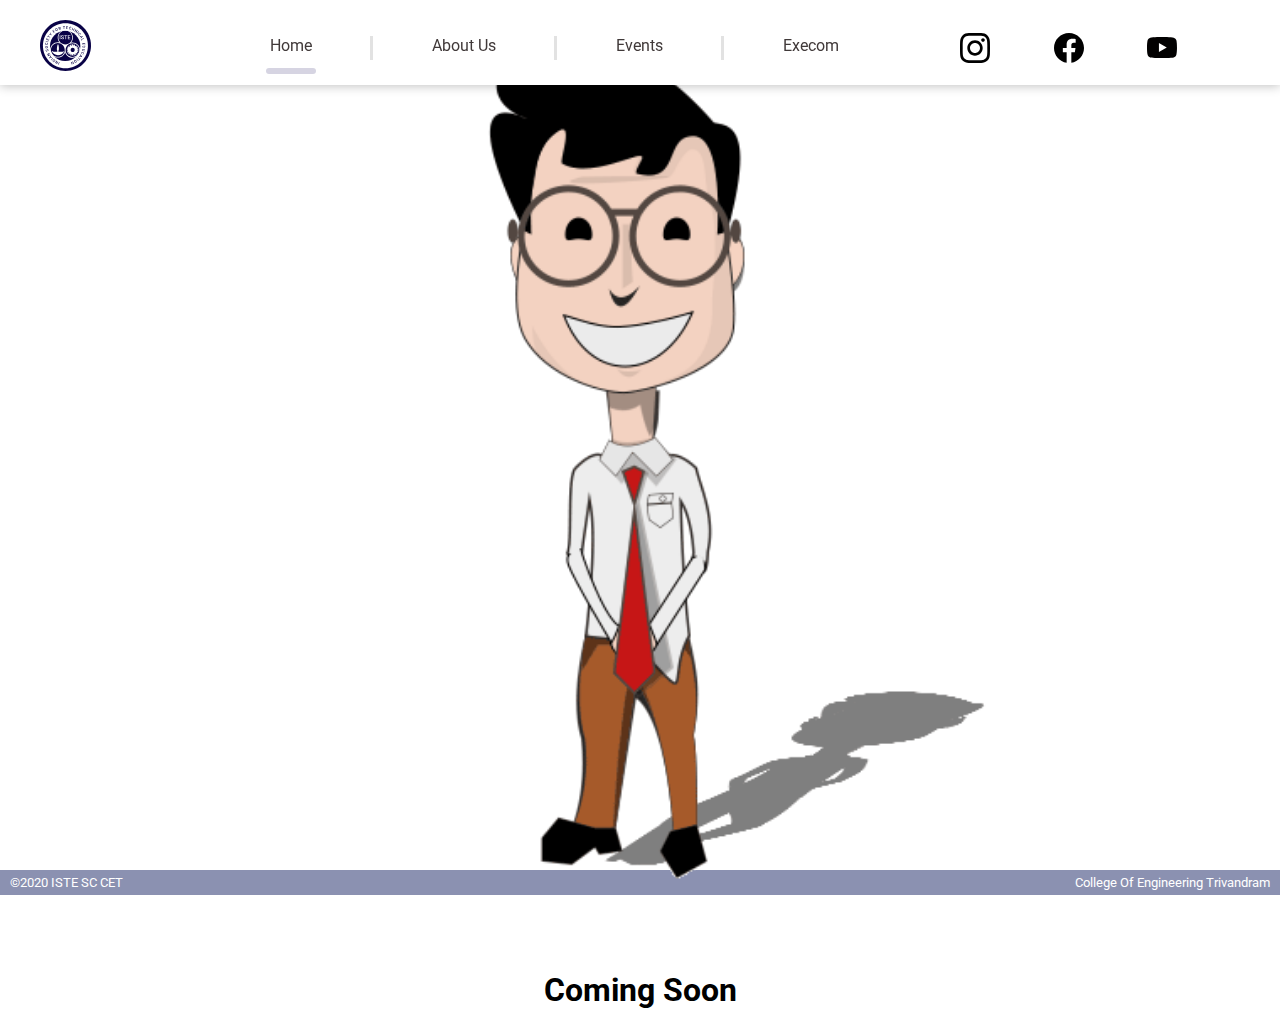
<file: index.html>
<!DOCTYPE html PUBLIC "-//W3C//DTD HTML 4.01//EN" "http://www.w3.org/TR/html4/strict.dtd">
<html lang="en-US">
  <head profile="http://www.w3.org/2005/10/profile">
    <meta charset="UTF-8" />
    <meta name="viewport" content="width=device-width, initial-scale=1.0" />
    <title>ISTE SC CET</title>
    <link rel="icon" type="image/png" href="./Assets/src/favicon.png" />
    <link rel="stylesheet" href="./styles/main/main.css" />
    <link rel="stylesheet" href="./styles/pages/pages.css" />
  </head>

  <body>
    <header id="header">
      <div class="navbar-desktop">
        <div class="logo">
          <img src="./Assets/src/ISTE_LOGO_SVG.svg" alt="" />
        </div>

        <div class="routes">
          <ul>
            <li class="active-desktop-tab">
              <a href="./index.html">Home</a>
            </li>

            <li class="seperator"></li>

            <li>
              <a href="./pages/about.html">About Us</a>
            </li>

            <li class="seperator"></li>

            <li>
              <a href="./pages/events.html">Events</a>
            </li>

            <li class="seperator"></li>

            <li>
              <a href="./pages/execom.html">Execom</a>
            </li>
          </ul>
        </div>

        <div class="socialMedia">
          <a href="#">
            <img src="./Assets/src/instagram.svg" alt="" />
          </a>
          <a href="#">
            <img src="./Assets/src/facebook.svg" alt="" />
          </a>
          <a href="#">
            <img src="./Assets/src/youtube.svg" alt="" />
          </a>
        </div>
      </div>

      <div class="navbar-mobile">
        <div class="logo">
          <img src="./Assets/src/ISTE_LOGO_SVG.svg" alt="" />
        </div>

        <div class="hamburger" id="hamburger" onclick="hamburger()">
          <div></div>
          <div></div>
          <div></div>
        </div>

        <div class="nav-list" id="navList">
          <div class="routes">
            <ul onclick="hamburger()">
              <li><a href="#">Menu</a></li>
              <li class="active-tab" onclick="window.location='./index.html'">
                <a href="./index.html">Home</a>
              </li>

              <li onclick="window.location='./pages/about.html'">
                <a>About Us</a>
              </li>

              <li onclick="window.location='./pages/events.html'">
                <a>Events</a>
              </li>

              <li onclick="window.location='./pages/execom.html'">
                <a>Execom</a>
              </li>
            </ul>
          </div>

          <div class="socialMediaMobile">
            <a href="#">
              <img src="./Assets/src/instagram_white.svg" alt="" />
            </a>
            <a href="#">
              <img src="./Assets/src/facebook_white.svg" alt="" />
            </a>
            <a href="#">
              <img src="./Assets/src/youtube_white.svg" alt="" />
            </a>
          </div>
        </div>
      </div>
    </header>

    <div class="home-page-content" id="main-content-in-page">
      <img src="./Assets/funny.gif" width="80%" alt="" />
      <h1>Coming Soon</h1>
    </div>

    <footer>
      <span>©2020 ISTE SC CET</span>
      <span>College Of Engineering Trivandram</span>
    </footer>

    <script src="./js/app.js"></script>
  </body>
</html>
</file>
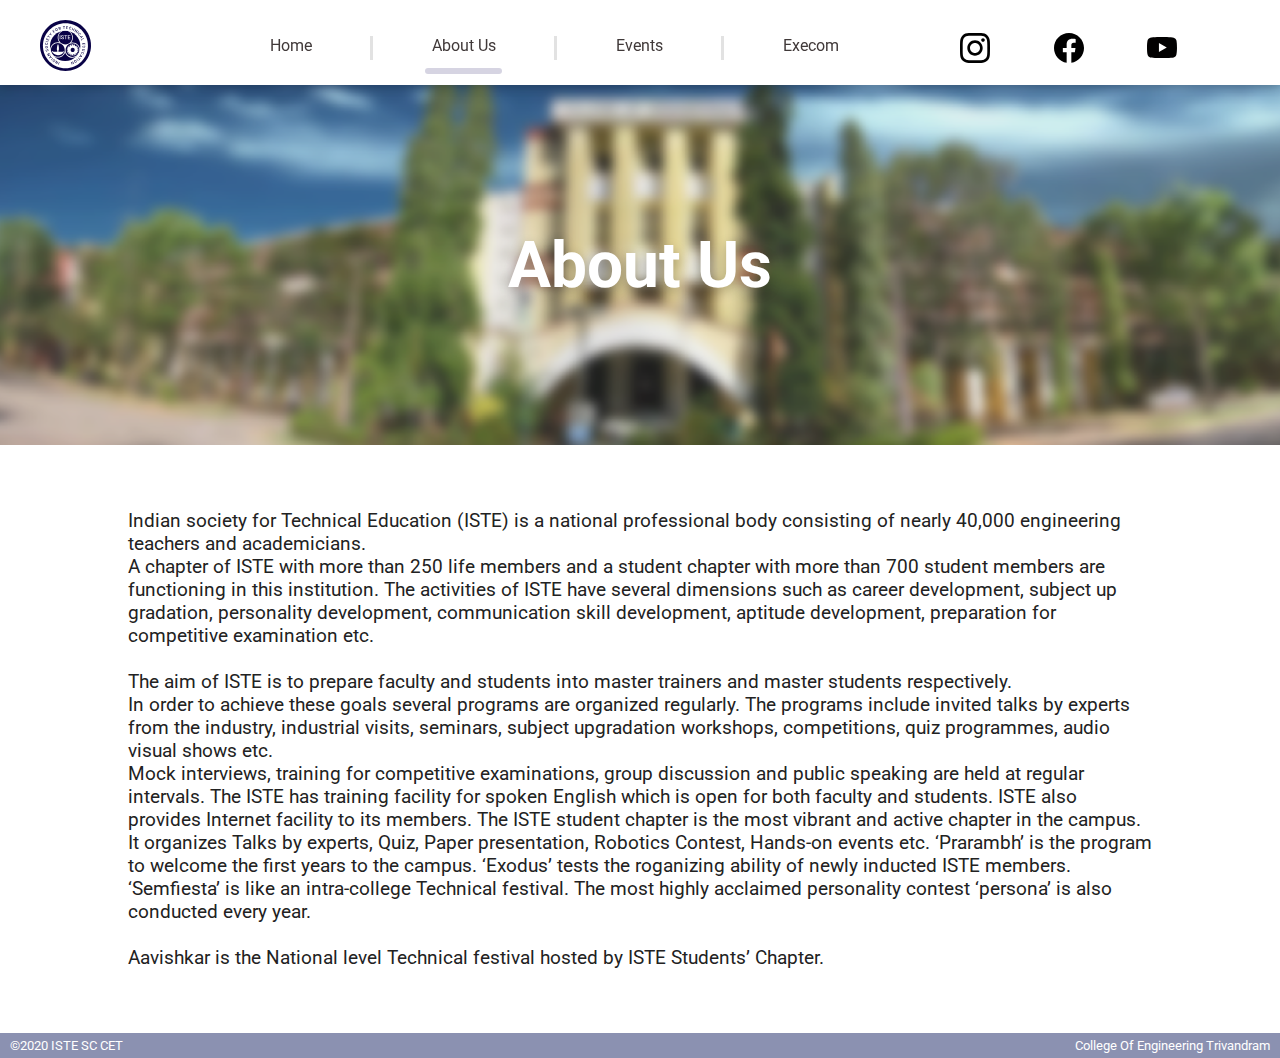
<file: pages/about.html>
<!DOCTYPE html PUBLIC "-//W3C//DTD HTML 4.01//EN" "http://www.w3.org/TR/html4/strict.dtd">
<html lang="en-US">
  <head profile="http://www.w3.org/2005/10/profile">
    <meta charset="UTF-8" />
    <meta name="viewport" content="width=device-width, initial-scale=1.0" />
    <title>ISTE SC CET</title>
    <link rel="icon" type="image/png" href="../Assets/src/favicon.png" />
    <link rel="stylesheet" href="../styles/main/main.css" />
    <link rel="stylesheet" href="../styles/pages/pages.css" />
  </head>
  <body>
    <header id="header">
      <div class="navbar-desktop">
        <div class="logo">
          <img src="../Assets/src/ISTE_LOGO_SVG.svg" alt="" />
        </div>

        <div class="routes">
          <ul>
            <li>
              <a href="../index.html">Home</a>
            </li>

            <li class="seperator"></li>

            <li class="active-desktop-tab">
              <a href="./about.html">About Us</a>
            </li>

            <li class="seperator"></li>

            <li>
              <a href="./events.html">Events</a>
            </li>

            <li class="seperator"></li>

            <li>
              <a href="./execom.html">Execom</a>
            </li>
          </ul>
        </div>

        <div class="socialMedia">
          <a href="#">
            <img src="../Assets/src/instagram.svg" alt="" />
          </a>
          <a href="#">
            <img src="../Assets/src/facebook.svg" alt="" />
          </a>
          <a href="#">
            <img src="../Assets/src/youtube.svg" alt="" />
          </a>
        </div>
      </div>

      <div class="navbar-mobile">
        <div class="logo">
          <img src="../Assets/src/ISTE_LOGO_SVG.svg" alt="" />
        </div>

        <div class="hamburger" id="hamburger" onclick="hamburger()">
          <div></div>
          <div></div>
          <div></div>
        </div>

        <div class="nav-list" id="navList">
          <div class="routes">
            <ul onclick="hamburger()">
              <li><a href="#">Menu</a></li>
              <li onclick="window.location='../index.html'">
                <a>Home</a>
              </li>

              <li class="active-tab" onclick="window.location='./about.html'">
                <a>About Us</a>
              </li>

              <li onclick="window.location='./events.html'">
                <a>Events</a>
              </li>

              <li onclick="window.location='./execom.html'">
                <a>Execom</a>
              </li>
            </ul>
          </div>

          <div class="socialMediaMobile">
            <a href="#">
              <img src="../Assets/src/instagram_white.svg" alt="" />
            </a>
            <a href="#">
              <img src="../Assets/src/facebook_white.svg" alt="" />
            </a>
            <a href="#">
              <img src="../Assets/src/youtube_white.svg" alt="" />
            </a>
          </div>
        </div>
      </div>
    </header>

    <div class="about-page-content" id="main-content-in-page">
      <div class="background">
        <h1>About Us</h1>
        <img src="../aboutus/images/cet.png" alt="" />
      </div>

      <div class="content">
        Indian society for Technical Education (ISTE) is a national professional
        body consisting of nearly 40,000 engineering teachers and academicians.
        <br />
        A chapter of ISTE with more than 250 life members and a student chapter
        with more than 700 student members are functioning in this institution.
        The activities of ISTE have several dimensions such as career
        development, subject up gradation, personality development,
        communication skill development, aptitude development, preparation for
        competitive examination etc. <br />
        <br />
        The aim of ISTE is to prepare faculty and students into master trainers
        and master students respectively. <br />
        In order to achieve these goals several programs are organized
        regularly. The programs include invited talks by experts from the
        industry, industrial visits, seminars, subject upgradation workshops,
        competitions, quiz programmes, audio visual shows etc. <br />
        Mock interviews, training for competitive examinations, group discussion
        and public speaking are held at regular intervals. The ISTE has training
        facility for spoken English which is open for both faculty and students.
        ISTE also provides Internet facility to its members. The ISTE student
        chapter is the most vibrant and active chapter in the campus. It
        organizes Talks by experts, Quiz, Paper presentation, Robotics Contest,
        Hands-on events etc. ‘Prarambh’ is the program to welcome the first
        years to the campus. ‘Exodus’ tests the roganizing ability of newly
        inducted ISTE members. ‘Semfiesta’ is like an intra-college Technical
        festival. The most highly acclaimed personality contest ‘persona’ is
        also conducted every year.
        <br /><br />
        Aavishkar is the National level Technical festival hosted by ISTE
        Students’ Chapter.
      </div>
    </div>

    <footer>
      <span>©2020 ISTE SC CET</span>
      <span>College Of Engineering Trivandram</span>
    </footer>
    <script src="../js/app.js"></script>
  </body>
</html>
</file>
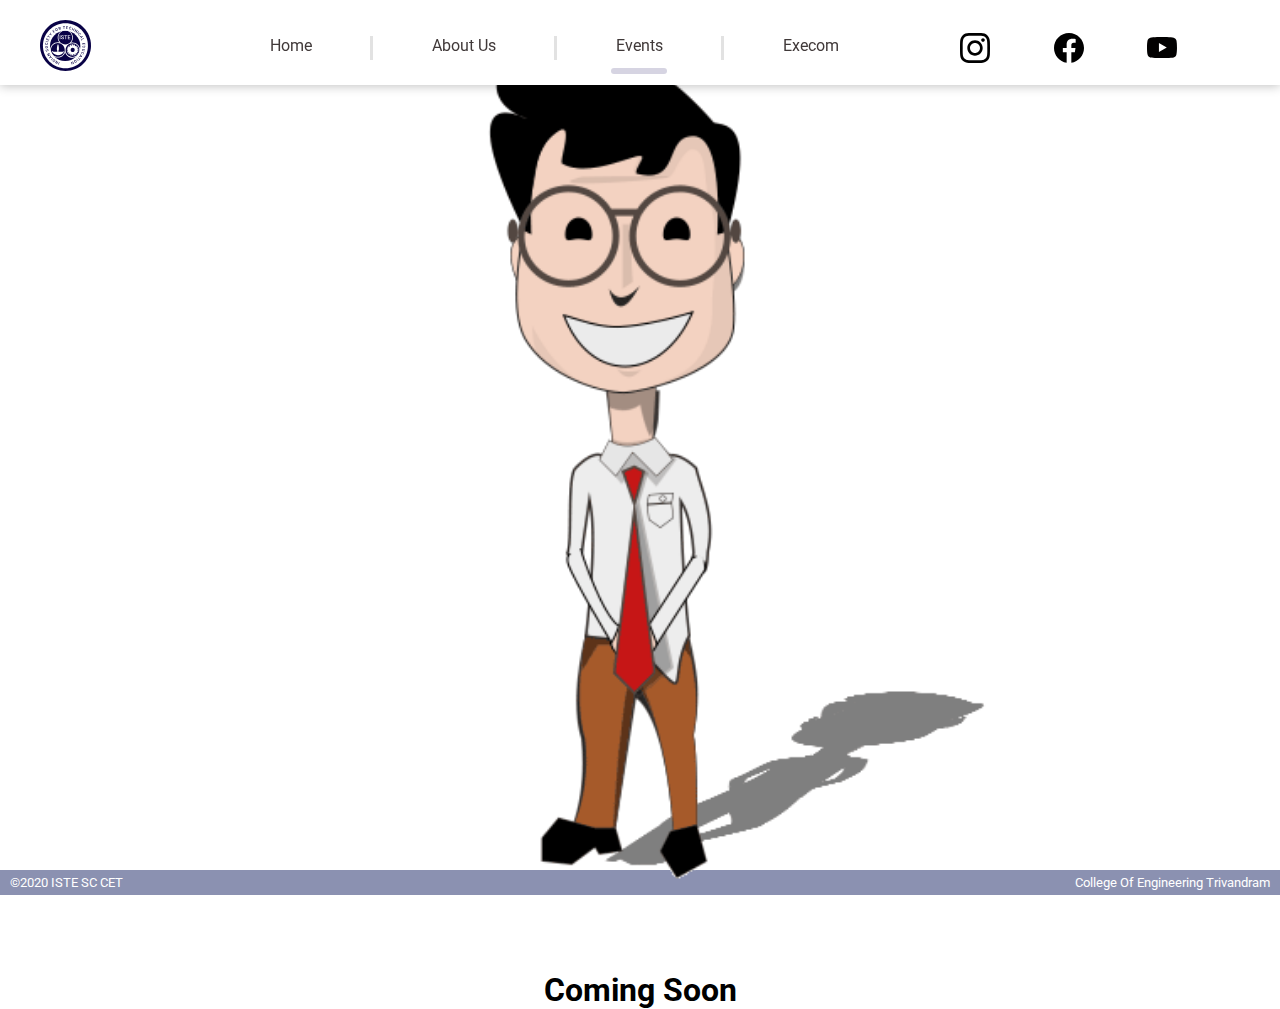
<file: pages/events.html>
<!DOCTYPE html PUBLIC "-//W3C//DTD HTML 4.01//EN" "http://www.w3.org/TR/html4/strict.dtd">
<html lang="en-US">
  <head profile="http://www.w3.org/2005/10/profile">
    <meta charset="UTF-8" />
    <meta name="viewport" content="width=device-width, initial-scale=1.0" />
    <title>ISTE SC CET</title>
    <link rel="icon" type="image/png" href="../Assets/src/favicon.png" />
    <link rel="stylesheet" href="../styles/main/main.css" />
    <link rel="stylesheet" href="../styles/pages/pages.css" />
  </head>

  <body>
    <header id="header">
      <div class="navbar-desktop">
        <div class="logo">
          <img src="../Assets/src/ISTE_LOGO_SVG.svg" alt="" />
        </div>

        <div class="routes">
          <ul>
            <li>
              <a href="../index.html">Home</a>
            </li>

            <li class="seperator"></li>

            <li>
              <a href="./about.html">About Us</a>
            </li>

            <li class="seperator"></li>

            <li class="active-desktop-tab">
              <a href="./events.html">Events</a>
            </li>

            <li class="seperator"></li>

            <li>
              <a href="./execom.html">Execom</a>
            </li>
          </ul>
        </div>

        <div class="socialMedia">
          <a href="#">
            <img src="../Assets/src/instagram.svg" alt="" />
          </a>
          <a href="#">
            <img src="../Assets/src/facebook.svg" alt="" />
          </a>
          <a href="#">
            <img src="../Assets/src/youtube.svg" alt="" />
          </a>
        </div>
      </div>

      <div class="navbar-mobile">
        <div class="logo">
          <img src="../Assets/src/ISTE_LOGO_SVG.svg" alt="" />
        </div>

        <div class="hamburger" id="hamburger" onclick="hamburger()">
          <div></div>
          <div></div>
          <div></div>
        </div>

        <div class="nav-list" id="navList">
          <div class="routes">
            <ul onclick="hamburger()">
              <li><a href="#">Menu</a></li>
              <li onclick="window.location='../index.html'">
                <a>Home</a>
              </li>

              <li onclick="window.location='./about.html'">
                <a>About Us</a>
              </li>

              <li class="active-tab" onclick="window.location='./events.html'">
                <a>Events</a>
              </li>

              <li onclick="window.location='./execom.html'">
                <a>Execom</a>
              </li>
            </ul>
          </div>

          <div class="socialMediaMobile">
            <a href="#">
              <img src="../Assets/src/instagram_white.svg" alt="" />
            </a>
            <a href="#">
              <img src="../Assets/src/facebook_white.svg" alt="" />
            </a>
            <a href="#">
              <img src="../Assets/src/youtube_white.svg" alt="" />
            </a>
          </div>
        </div>
      </div>
    </header>

    <div class="event-page-content" id="main-content-in-page">
      <!-- <div class="registration">
        <div class="calender-photo">
          <img src="../Assets/src/man_calender.svg" alt="" />
        </div>
        <div>
          <h1>Upcoming Events</h1>
          <p>Aug 17 - 18</p>
          <a href="#">Click to Register</a>
        </div>
      </div>

      <div class="timeline">
        <p id="year">2019</p>
      </div> -->

      <img src="../Assets/funny.gif" width="80%" alt="" />
      <h1>Coming Soon</h1>
    </div>

    <footer>
      <span>©2020 ISTE SC CET</span>
      <span>College Of Engineering Trivandram</span>
    </footer>

    <script src="../js/app.js"></script>
  </body>
</html>
</file>
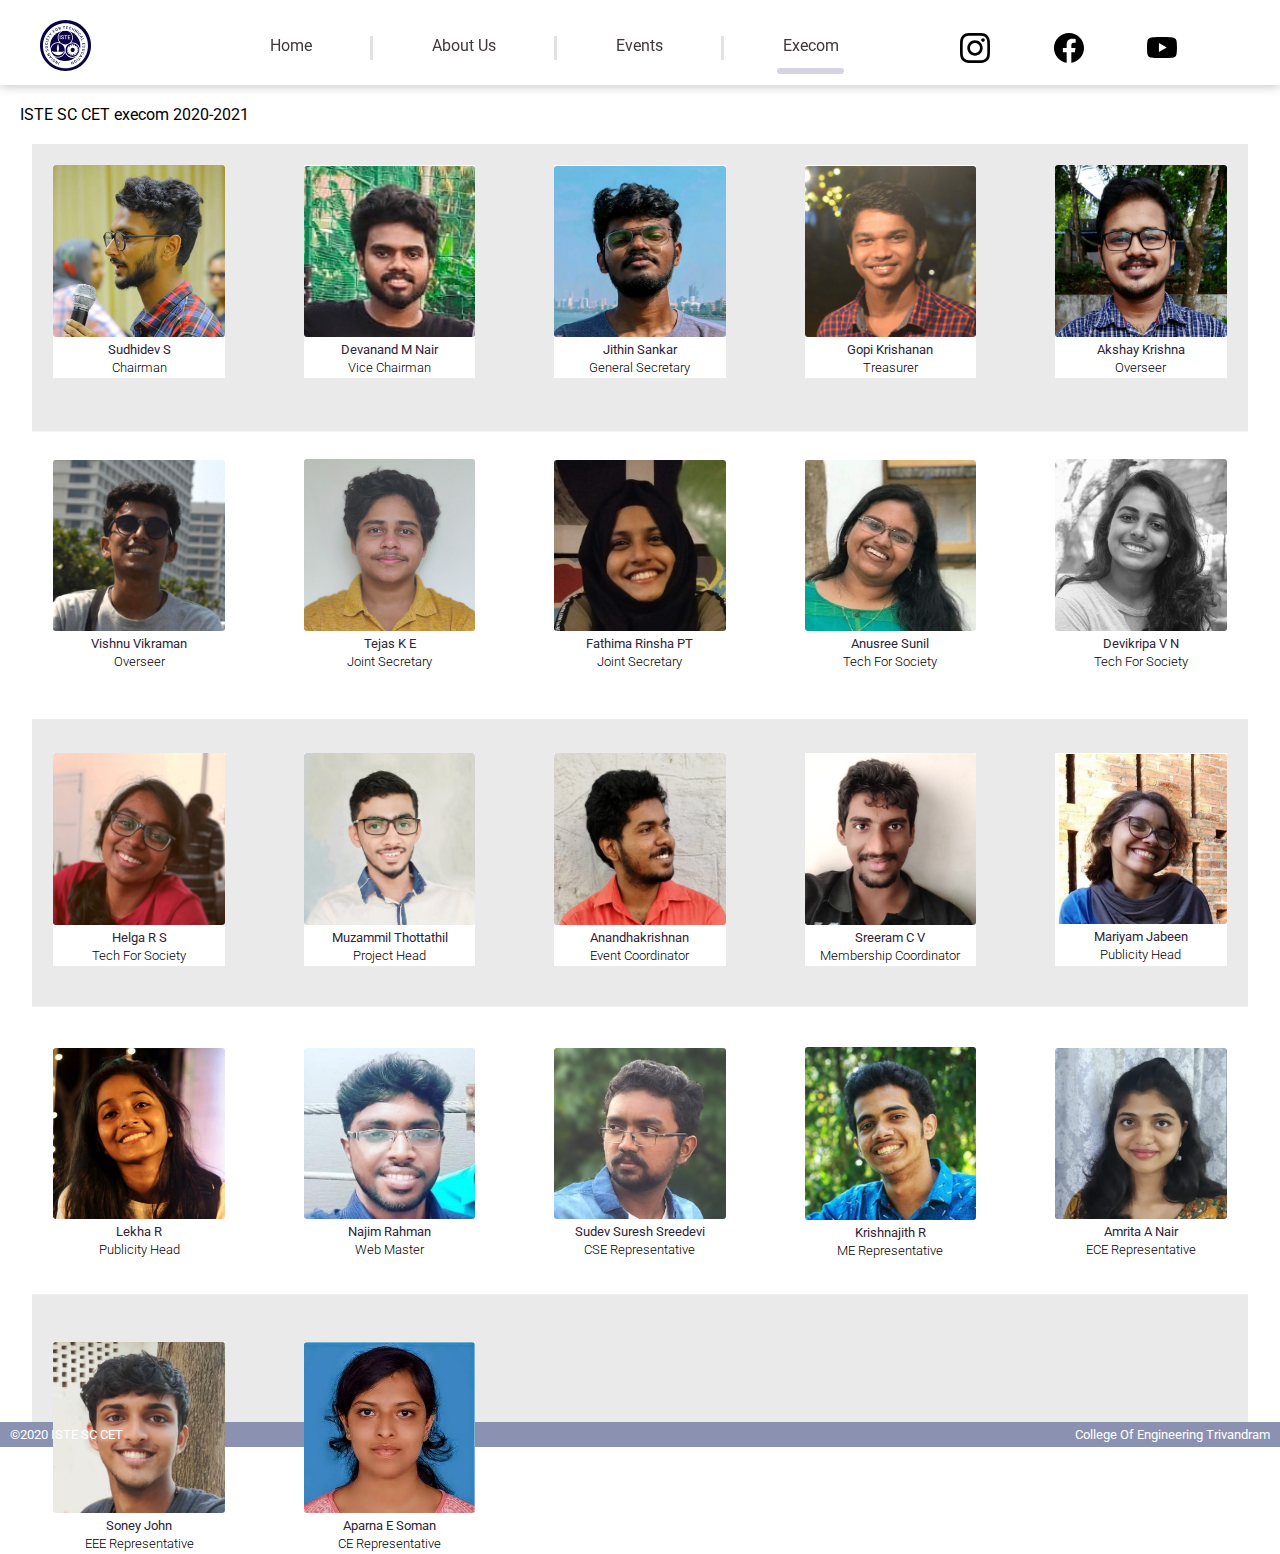
<file: pages/execom.html>
<!DOCTYPE html PUBLIC "-//W3C//DTD HTML 4.01//EN" "http://www.w3.org/TR/html4/strict.dtd">
<html lang="en-US">
  <head profile="http://www.w3.org/2005/10/profile">
    <meta charset="UTF-8" />
    <meta name="viewport" content="width=device-width, initial-scale=1.0" />
    <title>ISTE SC CET</title>
    <link rel="icon" type="image/png" href="../Assets/src/favicon.png" />
    <link rel="stylesheet" href="../styles/main/main.css" />
    <link rel="stylesheet" href="../styles/pages/pages.css" />
  </head>

  <body>
    <header id="header">
      <div class="navbar-desktop">
        <div class="logo">
          <img src="../Assets/src/ISTE_LOGO_SVG.svg" alt="" />
        </div>

        <div class="routes">
          <ul>
            <li>
              <a href="../index.html">Home</a>
            </li>

            <li class="seperator"></li>

            <li>
              <a href="./about.html">About Us</a>
            </li>

            <li class="seperator"></li>

            <li>
              <a href="./events.html">Events</a>
            </li>

            <li class="seperator"></li>

            <li class="active-desktop-tab">
              <a href="./execom.html">Execom</a>
            </li>
          </ul>
        </div>

        <div class="socialMedia">
          <a href="#">
            <img src="../Assets/src/instagram.svg" alt="" />
          </a>
          <a href="#">
            <img src="../Assets/src/facebook.svg" alt="" />
          </a>
          <a href="#">
            <img src="../Assets/src/youtube.svg" alt="" />
          </a>
        </div>
      </div>

      <div class="navbar-mobile">
        <div class="logo">
          <img src="../Assets/src/ISTE_LOGO_SVG.svg" alt="" />
        </div>

        <div class="hamburger" id="hamburger" onclick="hamburger()">
          <div></div>
          <div></div>
          <div></div>
        </div>

        <div class="nav-list" id="navList">
          <div class="routes">
            <ul onclick="hamburger()">
              <li><a href="#">Menu</a></li>
              <li onclick="window.location='../index.html'">
                <a>Home</a>
              </li>

              <li onclick="window.location='./about.html'">
                <a>About Us</a>
              </li>

              <li onclick="window.location='./events.html'">
                <a>Events</a>
              </li>

              <li class="active-tab" onclick="window.location='./execom.html'">
                <a>Execom</a>
              </li>
            </ul>
          </div>

          <div class="socialMediaMobile">
            <a href="#">
              <img src="../Assets/src/instagram_white.svg" alt="" />
            </a>
            <a href="#">
              <img src="../Assets/src/facebook_white.svg" alt="" />
            </a>
            <a href="#">
              <img src="../Assets/src/youtube_white.svg" alt="" />
            </a>
          </div>
        </div>
      </div>
    </header>

    <div class="execom-page-content" id="main-content-in-page">
      <div class="execom-version">
        ISTE SC CET execom 2020-2021
      </div>
      <div class="execom-list" id="execom-list"></div>
    </div>

    <footer>
      <span>©2020 ISTE SC CET</span>
      <span>College Of Engineering Trivandram</span>
    </footer>

    <script src="../js/app.js"></script>
    <script src="../js/execom.js"></script>
  </body>
</html>
</file>
<file: styles/main/main.css>
@import url("https://fonts.googleapis.com/css2?family=Roboto&display=swap");
* {
  margin: 0;
  padding: 0;
  -webkit-box-sizing: border-box;
          box-sizing: border-box;
}

body {
  min-height: 100vh;
  width: 100%;
  font-family: "Roboto", sans-serif;
  background-color: #fff;
}

body header {
  background-color: #fff;
  -webkit-box-shadow: 0px 1px 10px rgba(0, 0, 0, 0.25);
          box-shadow: 0px 1px 10px rgba(0, 0, 0, 0.25);
  position: fixed;
  width: 100%;
}

body header .navbar-desktop {
  display: none;
}

@media (min-width: 1024px) {
  body header .navbar-desktop {
    display: -webkit-box;
    display: -ms-flexbox;
    display: flex;
    -webkit-box-align: center;
        -ms-flex-align: center;
            align-items: center;
    -webkit-box-pack: justify;
        -ms-flex-pack: justify;
            justify-content: space-between;
    -webkit-box-orient: horizontal;
    -webkit-box-direction: normal;
        -ms-flex-direction: row;
            flex-direction: row;
    padding: 20px 40px;
    padding-bottom: 10px;
  }
}

body header .navbar-desktop .logo {
  -webkit-box-flex: 1;
      -ms-flex: 1;
          flex: 1;
}

body header .navbar-desktop .logo img {
  width: 30%;
}

body header .navbar-desktop .routes {
  -webkit-box-flex: 4;
      -ms-flex: 4;
          flex: 4;
}

body header .navbar-desktop .routes ul {
  display: -webkit-box;
  display: -ms-flexbox;
  display: flex;
  -webkit-box-orient: horizontal;
  -webkit-box-direction: normal;
      -ms-flex-direction: row;
          flex-direction: row;
  -webkit-box-pack: space-evenly;
      -ms-flex-pack: space-evenly;
          justify-content: space-evenly;
}

body header .navbar-desktop .routes ul li {
  cursor: pointer;
  list-style: none;
}

body header .navbar-desktop .routes ul li a {
  font-size: 1rem;
  font-family: "Roboto", sans-serif;
  color: #403939;
  text-decoration: none;
}

body header .navbar-desktop .routes ul .seperator {
  height: 1.5rem;
  width: 3px;
  background-color: #e2e2e2;
}

body header .navbar-desktop .routes ul .active-desktop-tab {
  position: relative;
}

body header .navbar-desktop .routes ul .active-desktop-tab::before {
  content: "";
  position: absolute;
  bottom: -60%;
  left: -10%;
  width: 120%;
  height: 6px;
  border-radius: 100px;
  background: rgba(9, 0, 81, 0.17);
}

body header .navbar-desktop .socialMedia {
  display: -webkit-box;
  display: -ms-flexbox;
  display: flex;
  -webkit-box-orient: horizontal;
  -webkit-box-direction: normal;
      -ms-flex-direction: row;
          flex-direction: row;
  -webkit-box-flex: 2;
      -ms-flex: 2;
          flex: 2;
  -webkit-box-pack: space-evenly;
      -ms-flex-pack: space-evenly;
          justify-content: space-evenly;
  -webkit-box-align: center;
      -ms-flex-align: center;
          align-items: center;
}

body header .navbar-desktop .socialMedia a {
  display: -webkit-box;
  display: -ms-flexbox;
  display: flex;
  -ms-flex-line-pack: center;
      align-content: center;
}

body header .navbar-desktop .socialMedia a img {
  width: 30px;
}

body header .navbar-mobile {
  display: -webkit-box;
  display: -ms-flexbox;
  display: flex;
  -webkit-box-orient: horizontal;
  -webkit-box-direction: normal;
      -ms-flex-direction: row;
          flex-direction: row;
  -webkit-box-align: center;
      -ms-flex-align: center;
          align-items: center;
  -webkit-box-pack: justify;
      -ms-flex-pack: justify;
          justify-content: space-between;
  padding: 10px 20px;
  position: relative;
}

@media (min-width: 1024px) {
  body header .navbar-mobile {
    display: none;
  }
}

body header .navbar-mobile .logo img {
  width: 40%;
}

body header .navbar-mobile .hamburger {
  cursor: pointer;
  display: -webkit-box;
  display: -ms-flexbox;
  display: flex;
  -webkit-box-orient: vertical;
  -webkit-box-direction: normal;
      -ms-flex-direction: column;
          flex-direction: column;
  position: relative;
  z-index: 99;
}

body header .navbar-mobile .hamburger div {
  width: 32px;
  height: 4px;
  margin: 2px 0;
  border-radius: 400px;
  background-color: #090246;
  -webkit-transition: all ease-in-out 300ms;
  transition: all ease-in-out 300ms;
}

body header .navbar-mobile .is-active div {
  background-color: #fff;
}

body header .navbar-mobile .is-active div:nth-child(1) {
  -webkit-transform: rotate(45deg) translateY(9px) translateX(5px);
          transform: rotate(45deg) translateY(9px) translateX(5px);
}

body header .navbar-mobile .is-active div:nth-child(3) {
  -webkit-transform: rotate(-45deg) translateY(-7px) translateX(2px);
          transform: rotate(-45deg) translateY(-7px) translateX(2px);
}

body header .navbar-mobile .is-active div:nth-child(2) {
  opacity: 0;
}

body header .navbar-mobile .nav-list {
  opacity: 0;
  width: 30%;
  display: -webkit-box;
  display: -ms-flexbox;
  display: flex;
  -webkit-box-orient: vertical;
  -webkit-box-direction: normal;
      -ms-flex-direction: column;
          flex-direction: column;
  -webkit-box-pack: justify;
      -ms-flex-pack: justify;
          justify-content: space-between;
  height: 100vh;
  min-height: 100%;
  background-color: #2c4d78;
  color: #fff;
  position: absolute;
  top: 0;
  right: -100%;
  -webkit-transition: all ease-in-out 500ms;
  transition: all ease-in-out 500ms;
}

body header .navbar-mobile .nav-list .routes ul {
  display: -webkit-box;
  display: -ms-flexbox;
  display: flex;
  -webkit-box-orient: vertical;
  -webkit-box-direction: normal;
      -ms-flex-direction: column;
          flex-direction: column;
}

body header .navbar-mobile .nav-list .routes ul li {
  cursor: pointer;
  list-style: none;
  padding: 20px 0;
  padding-left: 30px;
}

body header .navbar-mobile .nav-list .routes ul li a {
  color: #fff;
  font-size: 1rem;
  text-decoration: none;
}

body header .navbar-mobile .nav-list .routes ul li:nth-child(1) {
  position: relative;
  border-bottom: 1px solid #bbbbbb;
}

body header .navbar-mobile .nav-list .routes ul li:nth-child(1) a {
  font-size: 1.2rem;
}

body header .navbar-mobile .nav-list .routes ul li:nth-child(1)::before {
  content: "";
  background-color: #80aaff;
  position: absolute;
  width: 10px;
  height: 100%;
  left: 0;
  top: 0;
}

body header .navbar-mobile .nav-list .routes ul li:nth-child(2) {
  margin-top: 20px;
}

body header .navbar-mobile .nav-list .routes ul .active-tab {
  position: relative;
}

body header .navbar-mobile .nav-list .routes ul .active-tab::before {
  content: "";
  background-color: #80aaff;
  position: absolute;
  border-radius: 50%;
  width: 7px;
  height: 7px;
  left: 10px;
  top: 40%;
}

body header .navbar-mobile .nav-list .socialMediaMobile {
  display: -webkit-box;
  display: -ms-flexbox;
  display: flex;
  -webkit-box-orient: horizontal;
  -webkit-box-direction: normal;
      -ms-flex-direction: row;
          flex-direction: row;
  -webkit-box-pack: space-evenly;
      -ms-flex-pack: space-evenly;
          justify-content: space-evenly;
  -webkit-box-align: center;
      -ms-flex-align: center;
          align-items: center;
  padding: 30px 0;
}

body header .navbar-mobile .nav-list .socialMediaMobile a img {
  width: 80%;
}

body header .navbar-mobile .show-list {
  opacity: 1;
  right: 0;
  width: 75%;
}

@media (min-width: 768px) and (max-width: 1023px) {
  body header .navbar-mobile .show-list {
    width: 50%;
  }
}

body .loading-animation {
  position: fixed;
  top: 0;
  left: 0;
  height: 100%;
  width: 100%;
  display: -webkit-box;
  display: -ms-flexbox;
  display: flex;
  -webkit-box-pack: center;
      -ms-flex-pack: center;
          justify-content: center;
  -webkit-box-align: center;
      -ms-flex-align: center;
          align-items: center;
  background: #0c0b35b4;
}

body .loading-animation .loader {
  display: inline-block;
  width: 30px;
  height: 30px;
  position: relative;
  border: 4px solid #fff;
  -webkit-animation: loader 2s infinite ease;
          animation: loader 2s infinite ease;
}

body .loading-animation .loader .loader-inner {
  vertical-align: top;
  display: inline-block;
  width: 100%;
  background-color: #fff;
  -webkit-animation: loader-inner 2s infinite ease-in;
          animation: loader-inner 2s infinite ease-in;
}

@-webkit-keyframes loader {
  0% {
    -webkit-transform: rotate(0deg);
            transform: rotate(0deg);
  }
  25% {
    -webkit-transform: rotate(180deg);
            transform: rotate(180deg);
  }
  50% {
    -webkit-transform: rotate(180deg);
            transform: rotate(180deg);
  }
  75% {
    -webkit-transform: rotate(360deg);
            transform: rotate(360deg);
  }
  100% {
    -webkit-transform: rotate(360deg);
            transform: rotate(360deg);
  }
}

@keyframes loader {
  0% {
    -webkit-transform: rotate(0deg);
            transform: rotate(0deg);
  }
  25% {
    -webkit-transform: rotate(180deg);
            transform: rotate(180deg);
  }
  50% {
    -webkit-transform: rotate(180deg);
            transform: rotate(180deg);
  }
  75% {
    -webkit-transform: rotate(360deg);
            transform: rotate(360deg);
  }
  100% {
    -webkit-transform: rotate(360deg);
            transform: rotate(360deg);
  }
}

@-webkit-keyframes loader-inner {
  0% {
    height: 0%;
  }
  25% {
    height: 0%;
  }
  50% {
    height: 100%;
  }
  75% {
    height: 100%;
  }
  100% {
    height: 0%;
  }
}

@keyframes loader-inner {
  0% {
    height: 0%;
  }
  25% {
    height: 0%;
  }
  50% {
    height: 100%;
  }
  75% {
    height: 100%;
  }
  100% {
    height: 0%;
  }
}

body .remove-loader-animation {
  -webkit-transition: opacity 1000ms ease-out;
  transition: opacity 1000ms ease-out;
  opacity: 0;
}

body footer {
  display: -webkit-box;
  display: -ms-flexbox;
  display: flex;
  -webkit-box-align: center;
      -ms-flex-align: center;
          align-items: center;
  -webkit-box-orient: horizontal;
  -webkit-box-direction: normal;
      -ms-flex-direction: row;
          flex-direction: row;
  -webkit-box-pack: justify;
      -ms-flex-pack: justify;
          justify-content: space-between;
  padding: 5px 10px;
  background-color: #8b91b1;
  color: white;
  font-size: 0.65rem;
}

@media (min-width: 411px) and (max-width: 767px) {
  body footer {
    font-size: 0.8rem;
  }
}

@media (min-width: 768px) and (max-width: 1023px) {
  body footer {
    font-size: 0.8rem;
  }
}

@media (min-width: 1024px) {
  body footer {
    font-size: 0.8rem;
  }
}
/*# sourceMappingURL=main.css.map */
</file>
<file: styles/pages/pages.css>
@import url("https://fonts.googleapis.com/css2?family=Roboto&display=swap");
* {
  margin: 0;
  padding: 0;
  -webkit-box-sizing: border-box;
          box-sizing: border-box;
}

body {
  min-height: 100vh;
  width: 100%;
  font-family: "Roboto", sans-serif;
  background-color: #fff;
}

body .about-page-content .background {
  position: relative;
  height: 40vh;
  overflow: hidden;
  width: 100%;
  z-index: -1;
  display: -webkit-box;
  display: -ms-flexbox;
  display: flex;
  -webkit-box-pack: center;
      -ms-flex-pack: center;
          justify-content: center;
  -webkit-box-align: center;
      -ms-flex-align: center;
          align-items: center;
}

body .about-page-content .background h1 {
  position: relative;
  z-index: 99;
  color: #ffffff;
  text-shadow: 0px 4px 12px rgba(0, 0, 0, 0.25);
  font-size: 2.5rem;
}

@media (min-width: 768px) and (max-width: 1023px) {
  body .about-page-content .background h1 {
    font-size: 3rem;
  }
}

@media (min-width: 1024px) {
  body .about-page-content .background h1 {
    font-size: 4rem;
  }
}

body .about-page-content .background img {
  position: absolute;
  top: 0;
  height: 100%;
}

@media (min-width: 1024px) {
  body .about-page-content .background img {
    min-width: 100%;
  }
}

body .about-page-content .content {
  width: 80%;
  margin: auto;
  padding: 2rem 0;
  color: #222222;
}

@media (min-width: 768px) and (max-width: 1023px) {
  body .about-page-content .content {
    padding: 2.5rem 0;
  }
}

@media (min-width: 1024px) {
  body .about-page-content .content {
    padding: 4rem 0;
    font-size: 1.2rem;
  }
}

body .event-page-content {
  display: -webkit-box;
  display: -ms-flexbox;
  display: flex;
  -webkit-box-pack: center;
      -ms-flex-pack: center;
          justify-content: center;
  -webkit-box-align: center;
      -ms-flex-align: center;
          align-items: center;
  -webkit-box-orient: vertical;
  -webkit-box-direction: normal;
      -ms-flex-direction: column;
          flex-direction: column;
  height: 96.7vh;
}

body .execom-page-content .execom-version {
  font-family: "Roboto", sans-serif;
  font-size: 1rem;
  padding: 20px;
}

body .execom-page-content .execom-list {
  display: -ms-grid;
  display: grid;
  -ms-grid-columns: 1fr 1fr;
      grid-template-columns: 1fr 1fr;
  grid-gap: 5%;
  grid-row-gap: 0;
  width: 95%;
  height: 100%;
  margin: auto;
  background: -webkit-gradient(linear, left top, left bottom, color-stop(50%, #eaeaea), color-stop(50%, #fff));
  background: linear-gradient(180deg, #eaeaea 50%, #fff 50%);
  background-repeat: repeat;
  background-size: 100px 18.2%;
}

@media (min-width: 768px) and (max-width: 1023px) {
  body .execom-page-content .execom-list {
    -ms-grid-columns: (1fr)[3];
        grid-template-columns: repeat(3, 1fr);
    grid-gap: 4%;
    background-size: 100px 25%;
  }
}

@media (min-width: 1024px) {
  body .execom-page-content .execom-list {
    -ms-grid-columns: (1fr)[5];
        grid-template-columns: repeat(5, 1fr);
    grid-gap: 3%;
    background-size: 100px 45%;
  }
}

body .execom-page-content .execom-list .card {
  display: -webkit-box;
  display: -ms-flexbox;
  display: flex;
  -webkit-box-orient: vertical;
  -webkit-box-direction: normal;
      -ms-flex-direction: column;
          flex-direction: column;
  -webkit-box-align: center;
      -ms-flex-align: center;
          align-items: center;
  -webkit-box-pack: center;
      -ms-flex-pack: center;
          justify-content: center;
  margin: 10%;
  background-color: #fff;
}

body .execom-page-content .execom-list .card img {
  width: 100%;
  border-radius: 3px;
}

body .execom-page-content .execom-list .card .name,
body .execom-page-content .execom-list .card .designation {
  padding: 3px;
  font-family: "Roboto", sans-serif;
  font-size: 0.8rem;
  text-align: center;
}

body .execom-page-content .execom-list .card .name {
  padding-top: 5px;
  color: #2e2438;
  font-weight: 400;
}

body .execom-page-content .execom-list .card .designation {
  padding-top: 0;
  font-weight: 300;
}

body .home-page-content {
  display: -webkit-box;
  display: -ms-flexbox;
  display: flex;
  -webkit-box-pack: center;
      -ms-flex-pack: center;
          justify-content: center;
  -webkit-box-align: center;
      -ms-flex-align: center;
          align-items: center;
  -webkit-box-orient: vertical;
  -webkit-box-direction: normal;
      -ms-flex-direction: column;
          flex-direction: column;
  height: 96.7vh;
}
/*# sourceMappingURL=pages.css.map */
</file>
